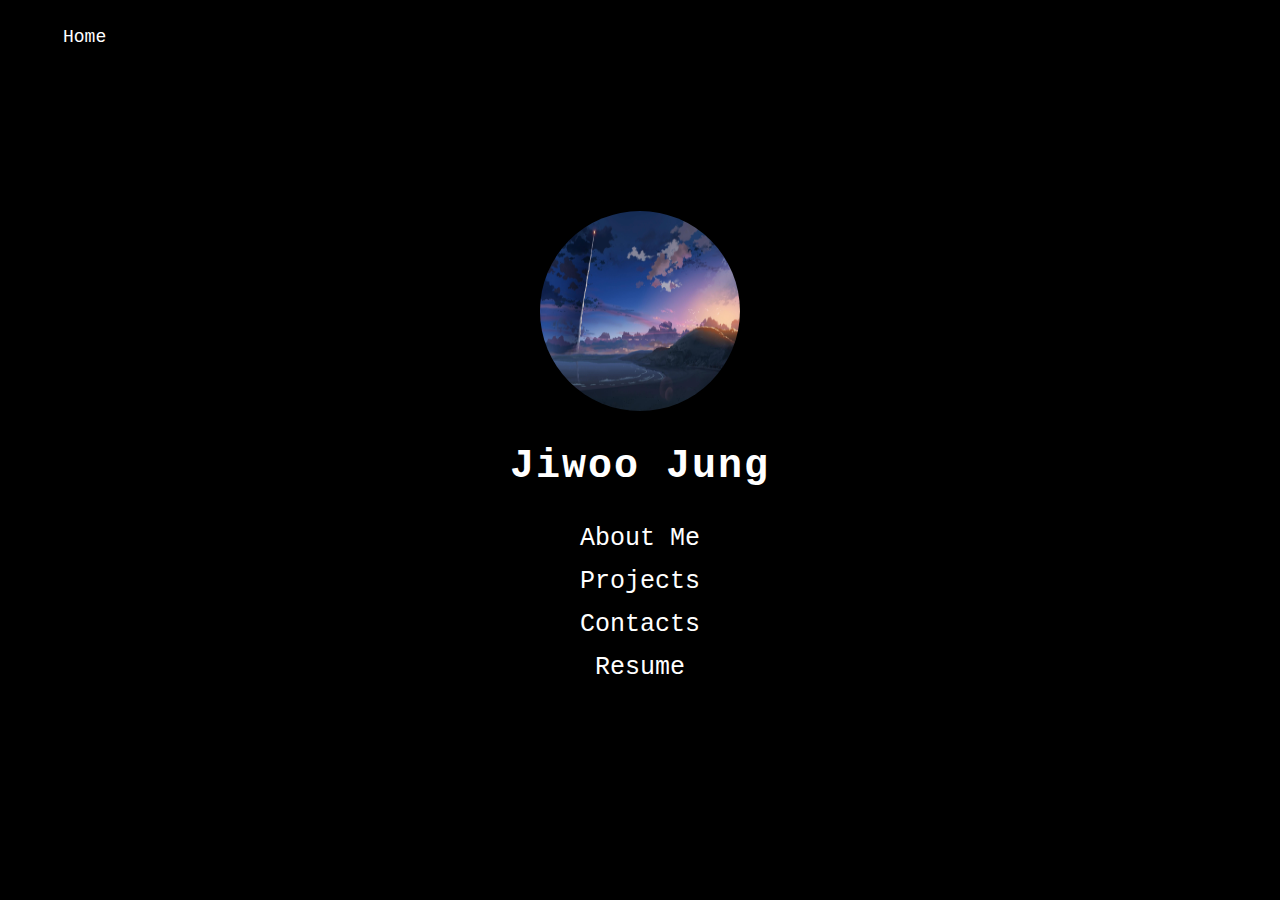
<file: index.html>
<!DOCTYPE html>
<html>

<head>
    <meta charset="UTF-8">
    <meta http-equiv="X-UA-Compatible" content="IE=edge">
    <meta name="viewport" content="width=device-width, initial-scale=1.0">
    <title>home</title>
    <link rel="stylesheet" href="style.css">
</head>

<body>
    <header>
        <a href="index.html" style="text-decoration: none; font-size: large;">Home</a>
    </header>
    <div class="centre">
        <img src="images/wallpaper.jpg" id="profile" alt="me">
        <br>
        <br>
        <h1 class>Jiwoo Jung</h1>
        <br>
        <a href="aboutme.html" style="text-decoration: none;">
            <h2>About Me</h2>

            <a href="projects.html" style="text-decoration: none;">
                <h2>Projects</h2>
            </a>
            <a href="contacts.html" style="text-decoration: none;">
                <h2>Contacts</h2>
            </a>
            <a href="Jiwoo Jung Resume.pdf" download style="text-decoration: none;">
                <h2>Resume</h2>
            </a>
    </div>

</body>

</html>
</file>
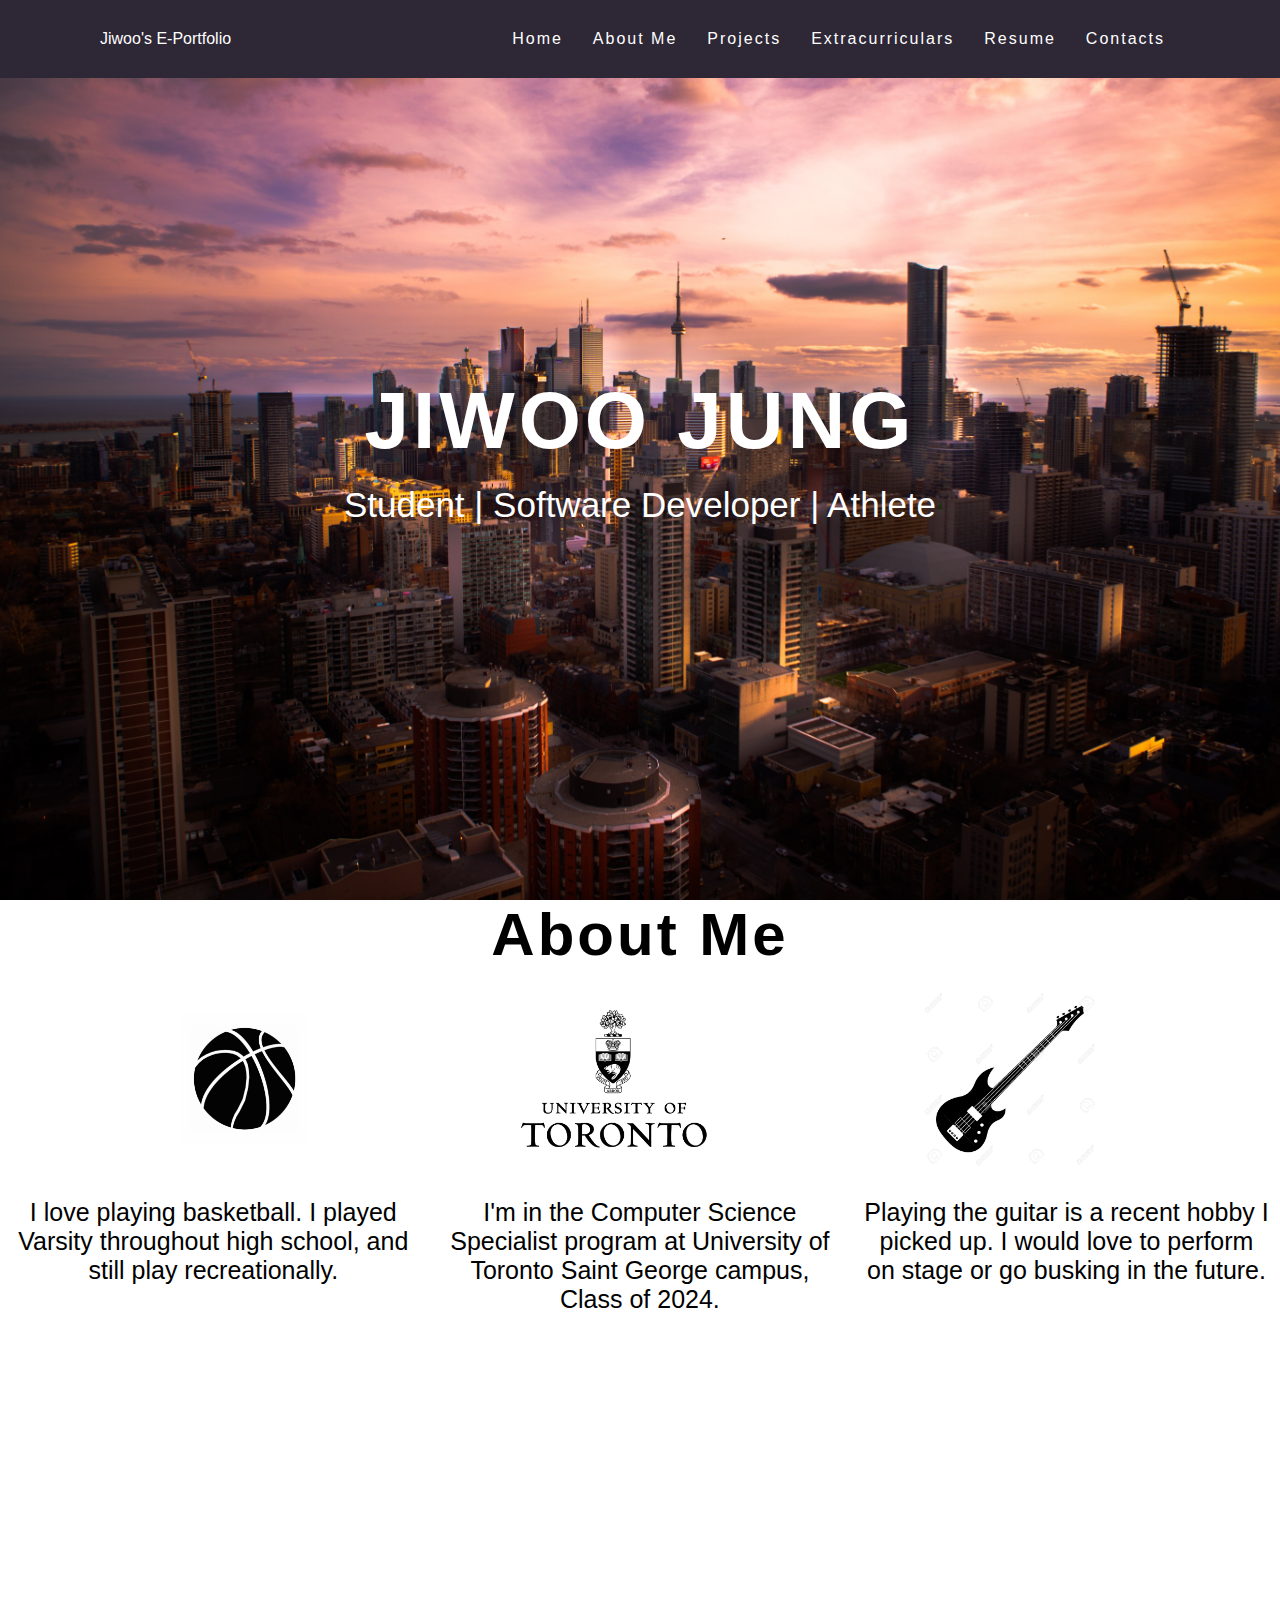
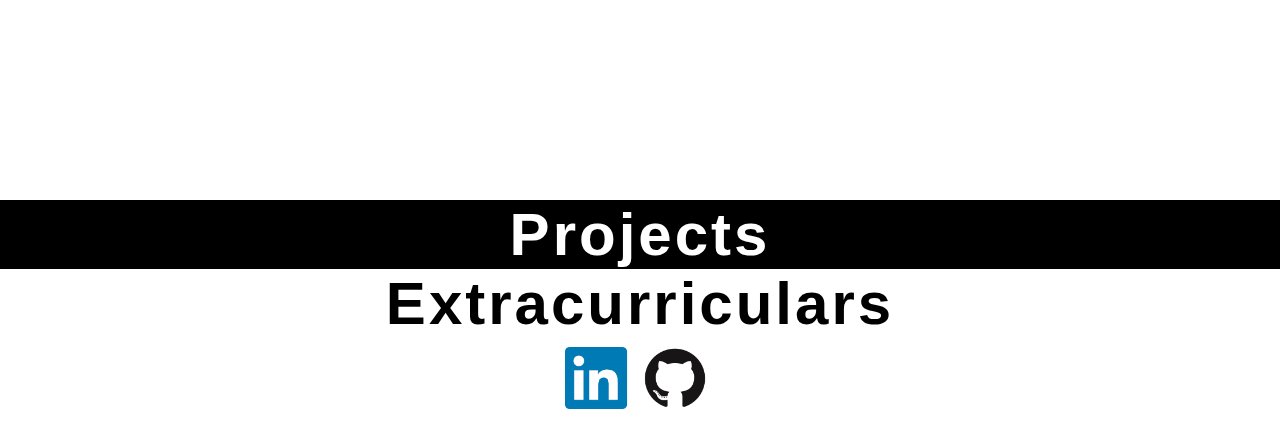
<file: home.html>
<!DOCTYPE html>
<html>

<head>
    <meta charset="UTF-8">
    <meta http-equiv="X-UA-Compatible" content="IE=edge">
    <meta name="viewport" content="width=device-width, initial-scale=1.0">
    <title>Jiwoo's Home Page</title>
    <link rel="stylesheet" href="app.css">
</head>

<body>
    <header>
        <a href="#" style="text-decoration: none;">Jiwoo's E-Portfolio</a>
        <ul>
            <li><a href="#">Home</a></li>
            <li><a href="#">About Me</a></li>
            <li><a href="#">Projects</a></li>
            <li><a href="#">Extracurriculars</a></li>
            <li><a href="Jiwoo Jung Resume.pdf" download>Resume</a></li>
            <li><a href="#">Contacts</a></li>
        </ul>
    </header>
    <section class="banner">
        <div class="centre">
            <h1 class>JIWOO JUNG</h1>
            <br>
            <h2 class>Student | Software Developer | Athlete</h2>
        </div>
    </section>
    <section class="aboutme">
        <h1 style="color: black;">About Me</h1>
        <br>
        <div style="display: flex; align-items: center; justify-content: space-evenly;">
            <img src="images/basketball.jpg" alt="basketball" style="width: 150px; padding: 0 10px;">
            <img src="images/uoftlogo.jpg" alt="UoftLogo" style="width: 250px; padding: 0 10px;">
            <img src="images/guitar.jpg" alt="basketball" style="width: 200px; padding: 0 10px;">
        </div>
        <br>
        <div class="row">
            <div class="column" style="text-align: center;">
                <p style="text-align: center;">I love playing basketball. I played Varsity throughout high
                    school, and still
                    play recreationally.</p>
            </div>
            <div class="column">

                <p style="text-align: center;">I'm in the Computer
                    Science Specialist program at University of Toronto Saint George campus,
                    Class of 2024.
                </p>
            </div>
            <div class="column">

                <p style="text-align: center;">Playing the guitar is a recent hobby I picked up. I would love to perform
                    on
                    stage or go busking
                    in the future.</p>
            </div>
        </div>
    </section>
    <section class="projects">
        <h1>Projects</h1>
    </section>
    <section class="extracurriculars">
        <h1>Extracurriculars</h1>
    </section>
    <section class="contacts" style="color: white;">
        <div style="display: flex; align-items: center; justify-content: center">
            <a href="https://www.linkedin.com/in/jiwoo-jung-7b51741b5/"><img src="images/linkedin.png"
                    style="width: 70px;"></a>
            <a href="https://github.com/JiwooJiyof"><img src="images/github.png" style="width: 80px;"></a>
        </div>
    </section>
    <script type="text/javascript">
        window.addEventListener("scroll", function () {
            var header = document.querySelector("header");
            header.classList.toggle("sticky", window.scrollY > 0);
        })
    </script>
</body>

</html>
</file>
<file: style.css>
* {
    margin: 0;
    padding: 0;
    box-sizing: border-box;
    background-color: #000;
    color: #fff;
    font-family: 'Courier New', Courier, monospace;
}

body {
    background: black;
    min-height: 80vh;
}

.centre {
    position: absolute;
    top: 45%;
    left: 50%;
    -moz-transform: translateX(-50%) translateY(-50%);
    -webkit-transform: translateX(-50%) translateY(-50%);
    transform: translateX(-50%) translateY(-50%);
    text-align: center;
}

header {
    position: fixed;
    top: 0;
    left: 0;
    width: 100%;
    display: flex;
    justify-content: space-between;
    align-items: center;
    transition: 1s;
    padding: 1vh;
    z-index: 1000000;
}

h1 {
    letter-spacing: 1vh;
    font-size: 2.5vh;
    text-align: center;
}

h2 {
    font-size: 2vh;
    font-weight: normal;
}

p {
    color: black;
}

#profile {
    border-radius: 50%;
    height: 15vh;
    width: 15vh;
    margin: auto;
}


#padding {
    text-align: center;
    padding: 0vh 2vh;
}

#contact_logo {
    width: 5vh;
    padding: 0.5vh 0.5vh;
}

@media only screen and (min-width: 1024px) {
    * {
        margin: 0;
        padding: 0;
        box-sizing: border-box;
        background-color: #000;
        color: #fff;
        font-family: 'Courier New', Courier, monospace;
    }

    body {
        background: black;
        min-height: 80vh;
    }

    .centre {
        position: absolute;
        top: 50%;
        left: 50%;
        -moz-transform: translateX(-50%) translateY(-50%);
        -webkit-transform: translateX(-50%) translateY(-50%);
        transform: translateX(-50%) translateY(-50%);
        text-align: center;
    }

    header {
        position: fixed;
        top: 0;
        left: 0;
        width: 100%;
        display: flex;
        justify-content: space-between;
        align-items: center;
        transition: 1s;
        padding: 3vh 7vh;
        z-index: 1000000;
    }


    a:hover {
        color: gray;
    }

    header .logo {
        position: relative;
        font-weight: normal;
        color: #fff;
        text-decoration: none;
        text-transform: uppercase;
        letter-spacing: 0.5vh;
        transition: 1s;
    }

    h1 {
        letter-spacing: 2px;
        font-size: 40px;
        padding: 10px;
    }

    h2 {
        font-size: 25px;
        padding: 7px;
    }

    p {
        color: black;
    }

    #profile {
        border-radius: 50%;
        height: 200px;
        width: 200px;
        margin: auto;
    }


    #padding {
        text-align: center;
        padding: 0vh 25px;
    }

    #contact_logo {
        width: 10vh;
        padding: 1vh 2vh;
    }
}
</file>
<file: app.css>
* {
    margin: 0;
    padding: 0;
    box-sizing: border-box;
    color: #FFF;
    font-family: 'Lucida Sans', 'Lucida Sans Regular', 'Lucida Grande', 'Lucida Sans Unicode', Geneva, Verdana, sans-serif;
}

body {
    background: white;
    min-height: 200vh;
}

.centre {
    position: absolute;
    top: 50%;
    left: 50%;
    -moz-transform: translateX(-50%) translateY(-50%);
    -webkit-transform: translateX(-50%) translateY(-50%);
    transform: translateX(-50%) translateY(-50%);
    text-align: center;
}

header {
    position: fixed;
    top: 0;
    left: 0;
    width: 100%;
    display: flex;
    justify-content: space-between;
    align-items: center;
    transition: 1s;
    padding: 30px 100px;
    z-index: 1000000;
    background: rgb(46, 39, 54);
}

header ul {
    position: relative;
    display: flex;
    justify-content: center;
    align-items: center;
}

header ul li {
    position: relative;
    list-style: none;
}

header ul li a {
    position: relative;
    margin: 0 15px;
    text-decoration: none;
    letter-spacing: 2px;
    font-weight: 500px;
    transition: 1s;
}

header ul li a:hover {
    text-decoration: underline;
}

header .logo {
    position: relative;
    font-weight: 700;
    color: #fff;
    text-decoration: none;
    font-size: 2em;
    text-transform: uppercase;
    letter-spacing: 2px;
    transition: 1s;
}

header .sticky {
    padding: 5px 100px;
    background: #000;
}

.banner {
    position: relative;
    width: 100%;
    height: 100vh;
    background: url(images/dawn.jpg);
    background-size: cover;
}

.aboutme {
    position: relative;
    width: 100%;
    height: 100vh;
    background: white;
    align-items: center;
}

.aboutme p {
    position: relative;
    font-size: 25px;
    padding: 10px 10px;
}

.column {
    float: left;
    width: 33.33%;
  }
  
  .row:after {
    content: "";
    display: table;
    clear: both;
  }

.banner h1 {
    letter-spacing: 4px;
    font-size: 80px;
    text-align: center;
}

h1 {
    letter-spacing: 3px;
    font-size: 60px;
    text-align: center;
}

h2 {
    font-size: 35px;
    font-weight: normal;
}

p {
    color: black;
}

#Jiwoo {
    border-radius: 50%;
    height: 300px;
    width: 300px;
    display: block;
    margin: auto;
}

.projects {
    background: black;
}

.extracurriculars {
    background: white;
    text-decoration: black;
}

.extracurriculars h1 {
    color: black;
}

.resume {
    background: black;
}

.contacts {
    background: white;
}
</file>
